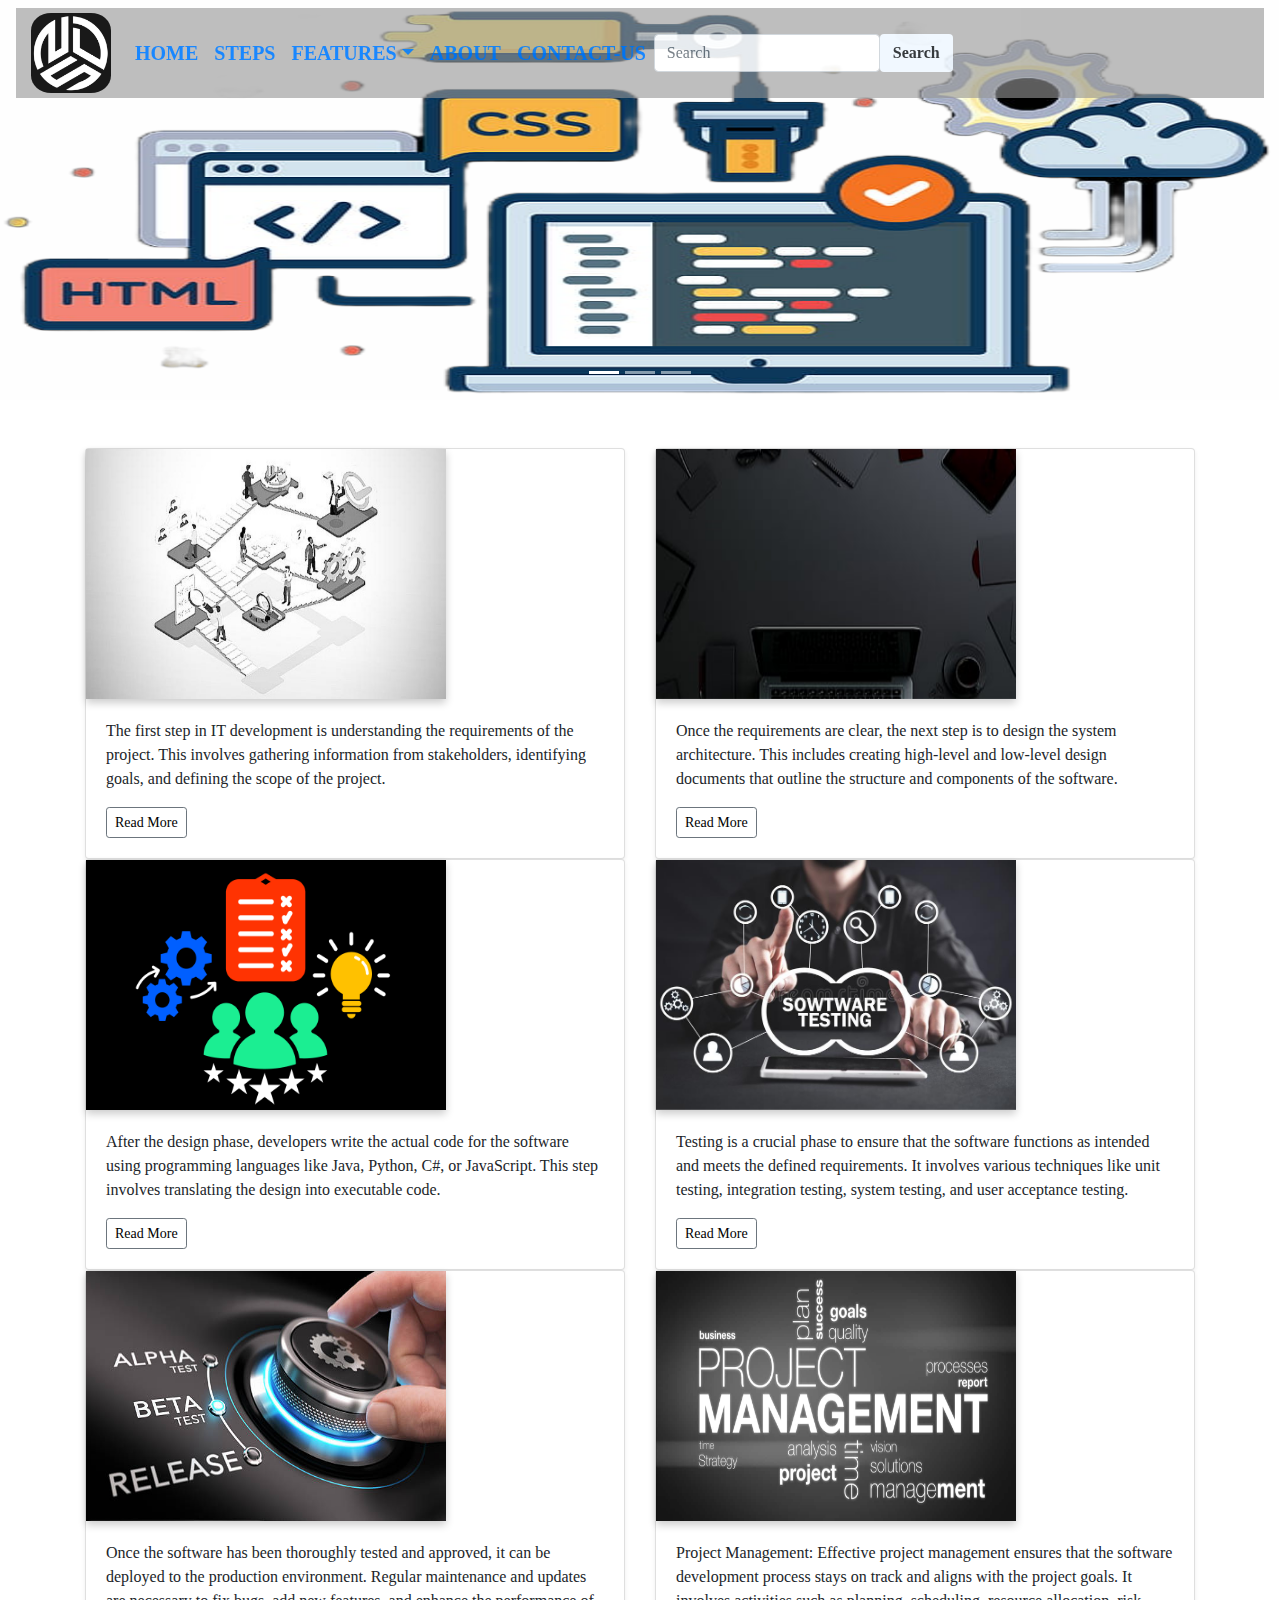
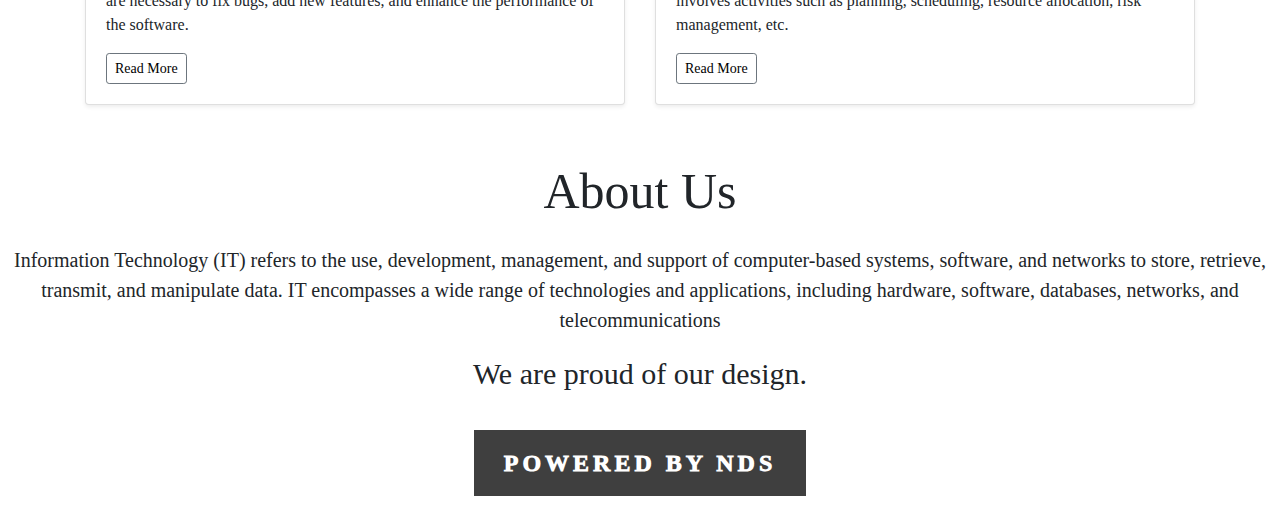
<file: index.html>
<!doctype html>

<head>
    <meta charset="utf-8">
    <meta name="viewport" content="width=device-width, initial-scale=1">
    <title>SOFTWARE ENGINEERING</title>
    <link href="https://stackpath.bootstrapcdn.com/bootstrap/4.3.1/css/bootstrap.min.css" rel="stylesheet" />
    <script src="https://cdnjs.cloudflare.com/ajax/libs/jquery/3.3.1/jquery.min.js"></script>
    <script src="https://cdnjs.cloudflare.com/ajax/libs/popper.js/1.14.7/umd/popper.min.js"></script>
    <script src="https://stackpath.bootstrapcdn.com/bootstrap/4.3.1/js/bootstrap.min.js"></script>
    <link rel="stylesheet" href="se.css">
    <link href="https://cdn.jsdelivr.net/npm/bootstrap@5.3.0-alpha3/dist/css/bootstrap.min.css" rel="stylesheet"
        integrity="sha384-KK94CHFLLe+nY2dmCWGMq91rCGa5gtU4mk92HdvYe+M/SXH301p5ILy+dN9+nJOZ" crossorigin="anonymous">
</head>

<body style="font-family: 'Bruno Ace', cursive;">
    <script src="https://cdn.jsdelivr.net/npm/bootstrap@5.3.0-alpha3/dist/js/bootstrap.bundle.min.js"
        integrity="sha384-ENjdO4Dr2bkBIFxQpeoTz1HIcje39Wm4jDKdf19U8gI4ddQ3GYNS7NTKfAdVQSZe"
        crossorigin="anonymous"></script>
    <div id="top-nav">
        <nav class="navbar navbar-expand-lg" style="font-size: 20px;">
            <div class="container-fluid" style="background-color: rgba(149, 149, 149, 0.687);">
                <img class="navbar-brand" src="ndslogo.jpg" width="80px" style="border-radius: 25%;">
                <button class="navbar-toggler" type="button" data-bs-toggle="collapse"
                    data-bs-target="#navbarSupportedContent" aria-controls="navbarSupportedContent"
                    aria-expanded="false" aria-label="Toggle navigation">
                    <span class="navbar-toggler-icon"></span>
                </button>
                <div class="collapse navbar-collapse" id="navbarSupportedContent">
                    <ul class="navbar-nav me-auto mb-2 mb-lg-0">
                        <li class="nav-item">
                            <a class="nav-link active" href="index.html"><b>HOME</b></a>
                        </li>
                        <li class="nav-item">
                            <a class="nav-link active" href="#steps"><b> STEPS</b></a>
                        </li>
                        <li class="nav-item dropdown">
                            <a class="nav-link active dropdown-toggle" href="#" role="button" data-bs-toggle="dropdown"
                                aria-expanded="false"><b>FEATURES</b></a>
                            <ul class="dropdown-menu">
                                <li><a class="dropdown-item" href="technology.html">Technology</a></li>
                                <li>
                                    <hr class="dropdown-divider">
                                </li>
                                <li><a class="dropdown-item" href="support.html">Support</a></li>
                                <li>
                                    <hr class="dropdown-divider">
                                </li>
                                <li><a class="dropdown-item" href="write.html">Write For Us</a></li>
                            </ul>
                        </li>
                        <li class="nav-item">
                            <a class="nav-link active" href="#about"><b> ABOUT</b></a>
                        </li>
                        <li class="nav-item">
                            <a class="nav-link active" href="contact.html"><b> CONTACT-US</b></a>
                        </li>
                    </ul>
                    <form class="d-flex" role="search">
                        <input class="form-control me-2" type="search" placeholder="Search" aria-label="Search">
                        <button class="btn" type="submit" style="background-color: aliceblue;"><b>Search</b></button>
                    </form>
                </div>
            </div>
        </nav>
    </div>
    <div id="carouselExampleIndicators" class="carousel slide" data-ride="carousel" data-interval="2000">
        <ol class="carousel-indicators">
            <li data-target="#carouselExampleIndicators" data-slide-to="0" class="active"></li>
            <li data-target="#carouselExampleIndicators" data-slide-to="1"></li>
            <li data-target="#carouselExampleIndicators" data-slide-to="2"></li>
        </ol>
        <div class="carousel-inner">
            <div class="carousel-item active">
                <img class="d-block" src="bi1.png" style="width: 100%;height: 400px;">
            </div>
            <div class="carousel-item">
                <img class="d-block" src="bi2.svg" style="width: 100%;height: 400px;">
            </div>
            <div class="carousel-item" id="image2">
                <img class="d-block" src="bi3.png" style="width: 100%;height: 400px;">
            </div>
        </div>
    </div>

    <div class="album py-5 bg-body-tertiary">
        <div class="container" id="steps">
            <div class="row row-cols-1 row-cols-sm-2 row-cols-md-3 g-3">
                <div class="col">
                    <div class="card shadow-sm">
                        <div class="flip-card">
                            <div class="flip-card-inner">
                                <div class="flip-card-front">
                                    <img src="rg.jpg" width="360" height="250">
                                </div>
                                <div class="flip-card-back">
                                    <h3 style="margin-top: 110px;">Requirements Gathering</h3>
                                </div>
                            </div>
                        </div>
                        <div class="card-body">
                            <p class="card-text">The first step in IT development is
                                understanding the requirements of the project. This involves gathering information
                                from
                                stakeholders, identifying goals, and defining the scope of the project.</p>
                            <div class="d-flex justify-content-between align-items-center">
                                <div class="btn-group">
                                    <button type="button" class="btn btn-sm btn-outline-secondary">
                                        <a style="color: black;"
                                            href="https://www.google.com/search?q=Requirements+gathering&ei=X4FsZOGVGffWseMPuq2p2Aw&ved=0ahUKEwihwcjIiov_AhV3a2wGHbpWCssQ4dUDCA8&uact=5&oq=Requirements+gathering&gs_lcp=[base64]&sclient=gws-wiz-serp">Read
                                            More</a></button>
                                </div>
                            </div>
                        </div>
                    </div>
                </div>
                <div class="col">
                    <div class="card shadow-sm">
                        <div class="flip-card">
                            <div class="flip-card-inner">
                                <div class="flip-card-front">
                                    <img src="sysdes.jpg" width="360" height="250">
                                </div>
                                <div class="flip-card-back">
                                    <h3 style="margin-top: 110px;">System Design</h3>
                                </div>
                            </div>
                        </div>
                        <div class="card-body">
                            <p class="card-text">Once the requirements are clear, the next step is to
                                design the system architecture. This includes creating high-level and low-level
                                design documents that outline the structure and components of the software.</p>
                            <div class="d-flex justify-content-between align-items-center">
                                <div class="btn-group">
                                    <button type="button" class="btn btn-sm btn-outline-secondary">
                                        <a style="color: black;"
                                            href="https://www.google.com/search?q=System+design&ei=JYJsZN19_b2x4w_R8YS4Aw&ved=0ahUKEwidpOWmi4v_AhX9XmwGHdE4ATcQ4dUDCA8&uact=5&oq=System+design&gs_lcp=[base64]&sclient=gws-wiz-serp">Read
                                            More</a></button>
                                </div>
                            </div>
                        </div>
                    </div>
                </div>
                <div class="col">
                    <div class="card shadow-sm">
                        <div class="flip-card">
                            <div class="flip-card-inner">
                                <div class="flip-card-front">
                                    <img src="code.png" width="360" height="250">
                                </div>
                                <div class="flip-card-back">
                                    <h3 style="margin-top: 110px;">Coding And Implementation</h3>
                                </div>
                            </div>
                        </div>
                        <div class="card-body">
                            <p class="card-text">After the design phase, developers write the
                                actual code for the software using programming languages like Java, Python, C#, or
                                JavaScript. This step involves translating the design into executable code.</p>
                            <div class="d-flex justify-content-between align-items-center">
                                <div class="btn-group">
                                    <button type="button" class="btn btn-sm btn-outline-secondary">
                                        <a style="color: black;"
                                            href="https://www.google.com/search?q=coding+and+implementation&oq=Coding+and+implementation&aqs=chrome.0.69i59l2j0i512j0i22i30l6j0i15i22i30.7588j0j7&sourceid=chrome&ie=UTF-8">Read
                                            More
                                        </a>
                                    </button>
                                </div>
                            </div>
                        </div>
                    </div>
                </div>
                <div class="col">
                    <div class="card shadow-sm">
                        <div class="flip-card">
                            <div class="flip-card-inner">
                                <div class="flip-card-front">
                                    <img src="testing.jpg" width="360" height="250">
                                </div>
                                <div class="flip-card-back">
                                    <h3 style="margin-top: 110px;">Testing</h3>
                                </div>
                            </div>
                        </div>
                        <div class="card-body">
                            <p class="card-text">Testing is a crucial phase to ensure that the software
                                functions as intended and meets the defined requirements. It involves various
                                techniques
                                like unit testing, integration testing, system testing, and user acceptance testing.
                            </p>
                            <div class="d-flex justify-content-between align-items-center">
                                <div class="btn-group">
                                    <button type="button" class="btn btn-sm btn-outline-secondary">
                                        <a style="color: black;"
                                            href="https://www.google.com/search?q=Testing&oq=Testing&aqs=chrome..69i57j69i59j0i271l3j69i61l2.2844j0j7&sourceid=chrome&ie=UTF-8">Read
                                            More</a></button>
                                </div>
                            </div>
                        </div>
                    </div>
                </div>
                <div class="col">
                    <div class="card shadow-sm">
                        <div class="flip-card">
                            <div class="flip-card-inner">
                                <div class="flip-card-front">
                                    <img src="deploy.jpg" width="360" height="250">
                                </div>
                                <div class="flip-card-back">
                                    <h3 style="margin-top: 110px;">Deployment</h3>
                                </div>
                            </div>
                        </div>
                        <div class="card-body">
                            <p class="card-text">Once the software has been thoroughly
                                tested and approved, it can be deployed to the production environment. Regular
                                maintenance and updates are necessary to fix bugs, add new features, and enhance the
                                performance of the software.</p>
                            <div class="d-flex justify-content-between align-items-center">
                                <div class="btn-group">
                                    <button type="button" class="btn btn-sm btn-outline-secondary">
                                        <a style="color: black;"
                                            href="https://www.google.com/search?q=deployment&oq=Deployment&aqs=chrome.0.0i131i433i512j69i59j0i433i512j0i512j0i131i433i512j0i512l5.7910j0j7&sourceid=chrome&ie=UTF-8">Read
                                            More</a></button>
                                </div>
                            </div>
                        </div>
                    </div>
                </div>
                <div class="col">
                    <div class="card shadow-sm">
                        <div class="flip-card">
                            <div class="flip-card-inner">
                                <div class="flip-card-front">
                                    <img src="pm.jpg" width="360" height="250">
                                </div>
                                <div class="flip-card-back">
                                    <h3 style="margin-top: 110px;">Project Management</h3>
                                </div>
                            </div>
                        </div>
                        <div class="card-body">
                            <p class="card-text">Project Management: Effective project management ensures that the
                                software development process stays on track and aligns with the project goals. It
                                involves activities such as planning, scheduling, resource allocation, risk
                                management, etc.</p>
                            <div class="d-flex justify-content-between align-items-center">
                                <div class="btn-group">
                                    <button type="button" class="btn btn-sm btn-outline-secondary">
                                        <a style="color: black;"
                                            href="https://www.google.com/search?q=project+management&oq=Project+management&aqs=chrome.0.0i131i433i512j0i433i512j0i131i433i457i512j0i402i512j0i131i433i512j0i512j0i131i433i512j0i512j46i199i433i465i512j0i512.7883j0j7&sourceid=chrome&ie=UTF-8">Read
                                            More</a></button>
                                </div>
                            </div>
                        </div>
                    </div>
                </div>
            </div>
        </div>
    </div>

    <div class="card text-center" id="about" style="border-color: rgba(255, 255, 255, 0);">
        <p style="font-size: 50px;">
            About Us
        </p>
        <p style="font-size: 20px;">
            Information Technology (IT) refers to the use, development, management, and support of
            computer-based
            systems, software, and networks to store, retrieve, transmit, and manipulate data. IT encompasses a
            wide
            range of technologies and applications, including hardware, software, databases, networks, and
            telecommunications
        </p>
        <p style="font-size: 30px;">
            We are proud of our design.
        </p>
    </div>

    <div class="credits" id="credits">
        <a class="credits-text" href="http://localhost/wordpress/home/">Powered By NDS</a>
    </div>
</body>

</html>
</file>
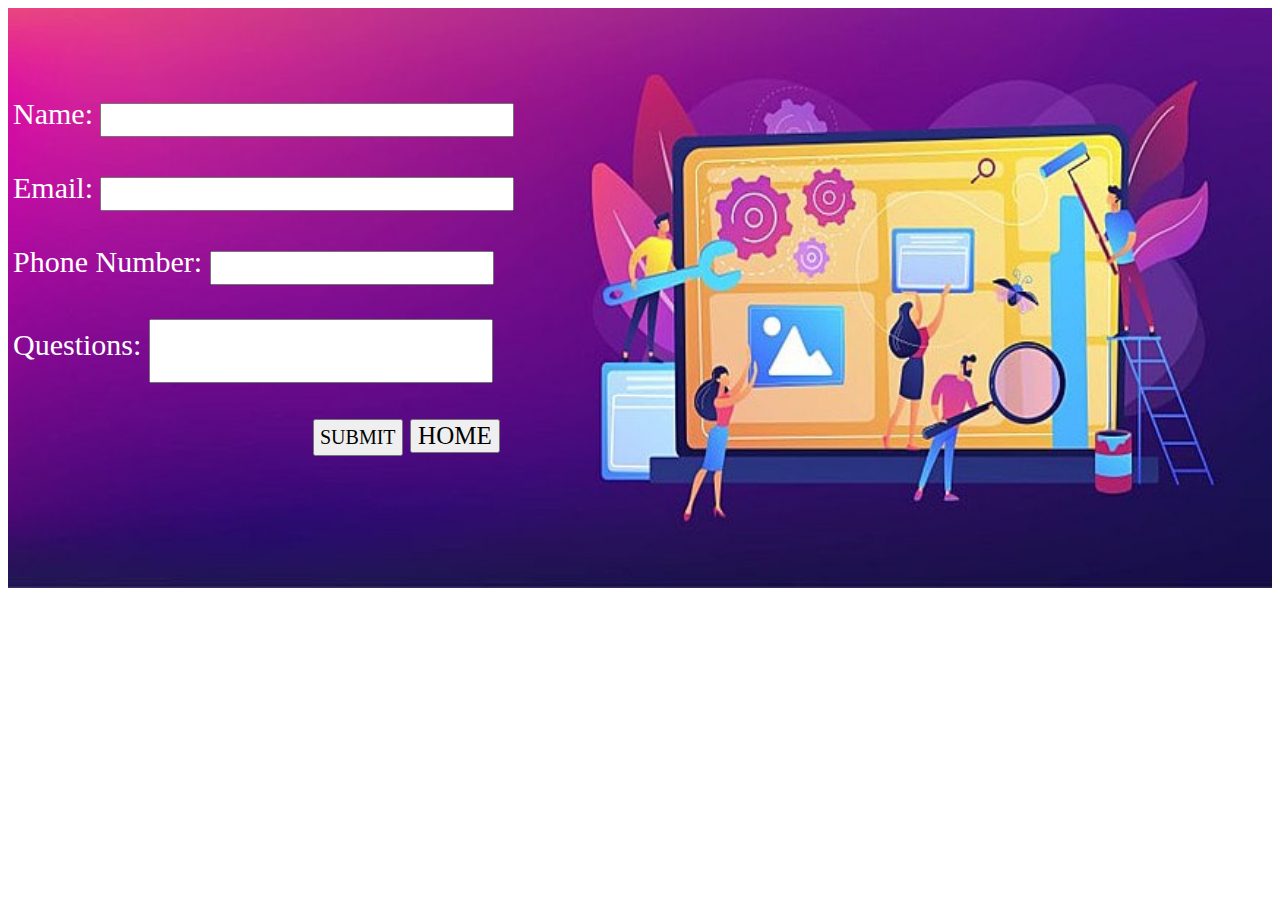
<file: support.html>
<!DOCTYPE html>

<head>
    <meta charset="UTF-8">
    <meta http-equiv="X-UA-Compatible" content="IE=edge">
    <meta name="viewport" content="width=device-width, initial-scale=1.0">
    <title>Support</title>
    <link rel="stylesheet" href="support.css">
    <link rel="stylesheet" href="https://cdnjs.cloudflare.com/ajax/libs/font-awesome/4.7.0/css/font-awesome.min.css">
</head>

<body>
    <div class="container" style="height: 500px;">
        <img src="support.jpg" width="100%" height="580px">
        <form method="post" target="#" onsubmit="return validate()"
            style="position: relative;bottom: 500px;font-size: 30px;font-family: 'Bruno Ace',cursive;color: white;text-align: left;">
            Name:
            <input style="width: 400px;height: 20px;font-family: 'Bruno Ace', cursive;" type="text"
                required><br><br>
            Email:
            <input style="width: 400px;height: 20px;font-family: 'Bruno Ace', cursive;" type="text"
                required><br><br>
            Phone Number:
            <input style="width: 270px;height: 20px;font-family: 'Bruno Ace', cursive;" type="text"
                required><br><bR>
            Questions:
            <input style="width: 330px;height: 50px;font-family: 'Bruno Ace', cursive;" type="text"
                required><br><br>
            <input type="submit" class="credits" value="SUBMIT"
                style="font-size: 20px;font-family: 'Bruno Ace', cursive;margin-left: 300px;">
            <button><a href="index.html"
                    style="color: black;font-size: 25px;font-family: 'Bruno Ace',cursive;">HOME</a></button>
        </form>
    </div>

</body>

</html>
</file>
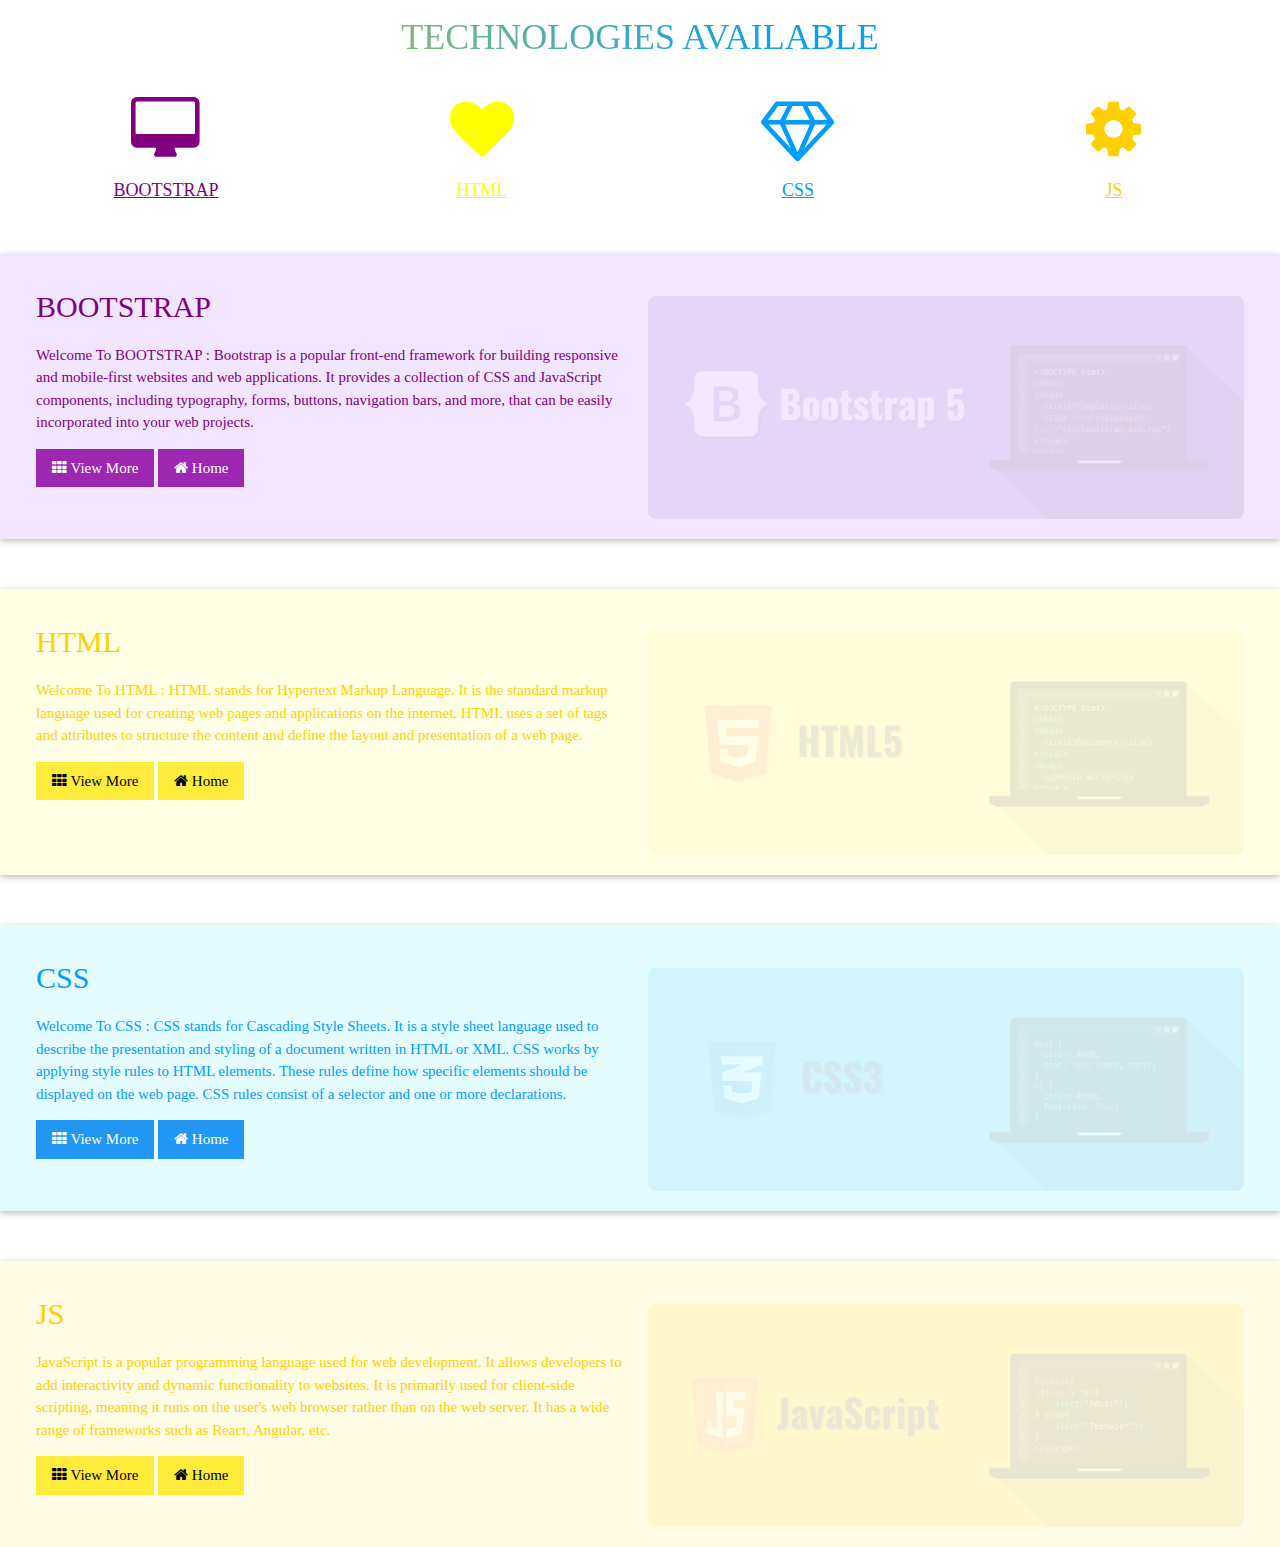
<file: technology.html>
<!DOCTYPE html>
<html>

<head>
    <title>Technology</title>
    <meta charset="UTF-8">
    <meta name="viewport" content="width=device-width, initial-scale=1">
    <link rel="stylesheet" href="technology.css">
    <link rel="stylesheet" href="https://www.w3schools.com/w3css/4/w3.css">
    <link rel="stylesheet" href="https://fonts.googleapis.com/css?family=Raleway">
    <link rel="stylesheet" href="https://cdnjs.cloudflare.com/ajax/libs/font-awesome/4.7.0/css/font-awesome.min.css">
</head>

<body>

    <!-- Technologies -->
    <div class="w3-container-fluid space">
        <h1 class="animate-charcter">
            Technologies Available
        </h1><br>
        <div class="w3-row-padding w3-center">

            <div class="w3-col m3" style="color: purple;">
                <i class="fa fa-desktop w3-margin-bottom w3-jumbo"></i><br>
                <a class="w3-large" href="#bootstrap">BOOTSTRAP</a>
            </div>

            <div class="w3-col m3" style="color: yellow;">
                <i class="fa fa-heart w3-margin-bottom w3-jumbo"></i><br>
                <a class="w3-large" href="#html">HTML</a>
            </div>

            <div class="w3-col m3" style="color: rgb(0, 157, 255);">
                <i class="fa fa-diamond w3-margin-bottom w3-jumbo"></i><br>
                <a class="w3-large" href="#css">CSS</a>
            </div>

            <div class="w3-col m3" style="color: rgb(255, 208, 0);">
                <i class="fa fa-cog w3-margin-bottom w3-jumbo"></i><br>
                <a class="w3-large" href="#js">JS</a>
            </div>
        </div>
    </div>

    <!-- bootstrap -->
    <div class="w3-container-fluid space" id="bootstrap">
        <div class="w3-card bootstrap">
            <div class="w3-row-padding">
                <div class="w3-col m6">
                    <h2 style="font-family: 'Bruno Ace', cursive;">BOOTSTRAP</h2>
                    <p>
                        Welcome To BOOTSTRAP : Bootstrap is a popular front-end framework for building responsive and
                        mobile-first websites and web applications. It provides a collection of CSS and JavaScript
                        components, including typography, forms, buttons, navigation bars, and more, that can be easily
                        incorporated into your web projects.
                    </p>
                    <p>
                        <a class="w3-button w3-purple">
                            <i class="fa fa-th"></i> View More
                        </a>
                        <a href="index.html" class="w3-button w3-purple">
                            <i class="fa fa-home"></i> Home
                        </a>
                    </p>
                </div>
                <div class="w3-col m6">
                    <br>
                    <div class="container">
                        <img class="w3-image w3-round-large image" src="bootstrap.png" width="100%">
                    </div>
                </div>
            </div>
        </div>
    </div>

    <!-- html -->
    <div class="w3-container-fluid space" id="html">
        <div class="w3-card html">
            <div class="w3-row-padding">

                <div class="w3-col m6">
                    <h2 style="font-family: 'Bruno Ace', cursive;">HTML</h2>
                    <p>
                        Welcome To HTML : HTML stands for Hypertext Markup Language. It is the standard markup language
                        used
                        for creating web pages and applications on the internet. HTML uses a set of tags and attributes
                        to
                        structure the content and define the layout and presentation of a web page.
                    </p>
                    <p>
                        <a class="w3-button w3-yellow">
                            <i class="fa fa-th"></i> View More
                        </a>
                        <a href="index.html" class="w3-button w3-yellow">
                            <i class="fa fa-home"></i> Home
                        </a>
                    </p>
                </div>

                <div class="w3-col m6">
                    <br>
                    <div class="container">
                        <img class="w3-image w3-round-large image" src="html.png" width="100%">
                    </div>
                </div>
            </div>
        </div>
    </div>

    <!-- css -->
    <div class="w3-container-fluid space" id="css">
        <div class="w3-card css">
            <div class="w3-row-padding">
                <div class="w3-col m6">
                    <h2 style="font-family: 'Bruno Ace', cursive;">CSS</h2>
                    <p>
                        Welcome To CSS : CSS stands for Cascading Style Sheets. It is a style sheet language used to
                        describe the presentation and styling of a document written in HTML or XML. CSS works by
                        applying
                        style rules to HTML elements. These rules define how specific elements should be displayed on
                        the
                        web page. CSS rules consist of a selector and one or more declarations.
                    </p>
                    <p>
                        <a class="w3-button w3-blue">
                            <i class="fa fa-th"></i> View More
                        </a>
                        <a href="index.html" class="w3-button w3-blue">
                            <i class="fa fa-home"></i> Home
                        </a>
                    </p>
                </div>
                <div class="w3-col m6">
                    <br>
                    <div class="container">
                        <img class="w3-image w3-round-large image" src="css.png" width="100%">
                    </div>
                </div>
            </div>
        </div>
    </div>

    <!-- js -->
    <div class="w3-container-fluid" id="js">
        <div class="w3-card js">
            <div class="w3-row-padding">

                <div class="w3-col m6">
                    <h2 style="font-family: 'Bruno Ace', cursive;">JS</h2>
                    <p>
                        JavaScript is a popular programming language used for web development. It allows developers to
                        add
                        interactivity and dynamic functionality to websites. It is primarily used for client-side
                        scripting,
                        meaning it runs on the user's web browser rather than on the web server. It has a wide range of
                        frameworks such as React, Angular, etc.
                    </p>
                    <p>
                        <a class="w3-button w3-yellow">
                            <i class="fa fa-th"></i> View More
                        </a>
                        <a href="index.html" class="w3-button w3-yellow">
                            <i class="fa fa-home"></i> Home
                        </a>
                    </p>
                </div>

                <div class="w3-col m6">
                    <br>
                    <div class="container">
                        <img class="w3-image w3-round-large image" src="js.png" width="100%">
                    </div>
                </div>
            </div>
        </div>
    </div>
</body>

</html>

<!-- <!DOCTYPE html>

<head>
    <meta charset="UTF-8">
    <meta http-equiv="X-UA-Compatible" content="IE=edge">
    <meta name="viewport" content="width=device-width, initial-scale=1.0">
    <link rel="stylesheet" href="https://www.w3schools.com/w3css/4/w3.css">
    <title>Technology</title>
    <link rel="stylesheet" href="technology.css">
</head>

<body style="font-family: 'Bruno Ace', cursive;">

    <div class="main">
        <button class="btnhome"><a href="index.html">HOME</a></button>
        <div class="w3-container">
            <img src="tech.jpg" style="max-width:100%;max-height: 580px;">
            <div class="text">Technologies Used :<br>
                <a href="#html">HTML</a><br>
                <a href="#css">CSS</a><br>
                <a href="#js">JS</a><br>
                <a href="#bootstrap">BOOTSTRAP</a><br>
            </div>
        </div>

        <div class="html" id="html">
            <button class="btn"><a href="technology.html" style="color: black;">TOP</a></button>
            <img src="html.png" style="width:100%;">
            <div class="htmltext">Welcome To HTML :<br>HTML stands for Hypertext Markup Language. It is the standard
                markup
                language used for creating web pages and applications on the internet. HTML uses a set of tags and
                attributes to structure the content and define the layout and presentation of a web page.
            </div>
        </div>

        <div class="css" id="css">
            <button class="btn"><a href="technology.html" style="color: black;">TOP</a></button>
            <img src="css.png" style="width:70%;">
            <div class="csstext">Welcome To CSS :<br>CSS stands for Cascading Style Sheets. It is a style sheet language
                used to describe the presentation and styling of a document written in HTML or XML. CSS works by
                applying style rules to HTML elements. These rules define how specific elements should be displayed on
                the web page. CSS rules consist of a selector and one or more declarations.
            </div>
        </div>

        <div class="js" id="js">
            <button class="btn"><a href="technology.html" style="color: black;">TOP</a></button>
            <img src="js.png" style="width:100%;">
            <div class="jstext">Welcome To JS :<br>JavaScript is a popular programming language used for web
                development. It allows developers to add interactivity and dynamic functionality to websites. It is
                primarily used for client-side scripting, meaning it runs on the user's web browser rather than on the
                web server. It has a wide range of frameworks such as React, Angular, etc.
            </div>
        </div>

        <div class="bootstrap" id="bootstrap">
            <button class="btn"><a href="technology.html" style="color: black;">TOP</a></button>
            <img src="bootstrap.png" style="width:85%">
            <div class="bootstraptext">Welcome To BOOTSTRAP :<br>Bootstrap is a popular front-end framework for building
                responsive and mobile-first websites and web applications. It provides a collection of CSS and
                JavaScript components, including typography, forms, buttons, navigation bars, and more, that can be
                easily incorporated into your web projects.
            </div>
        </div>
    </div>
</body>

</html> -->
</file>
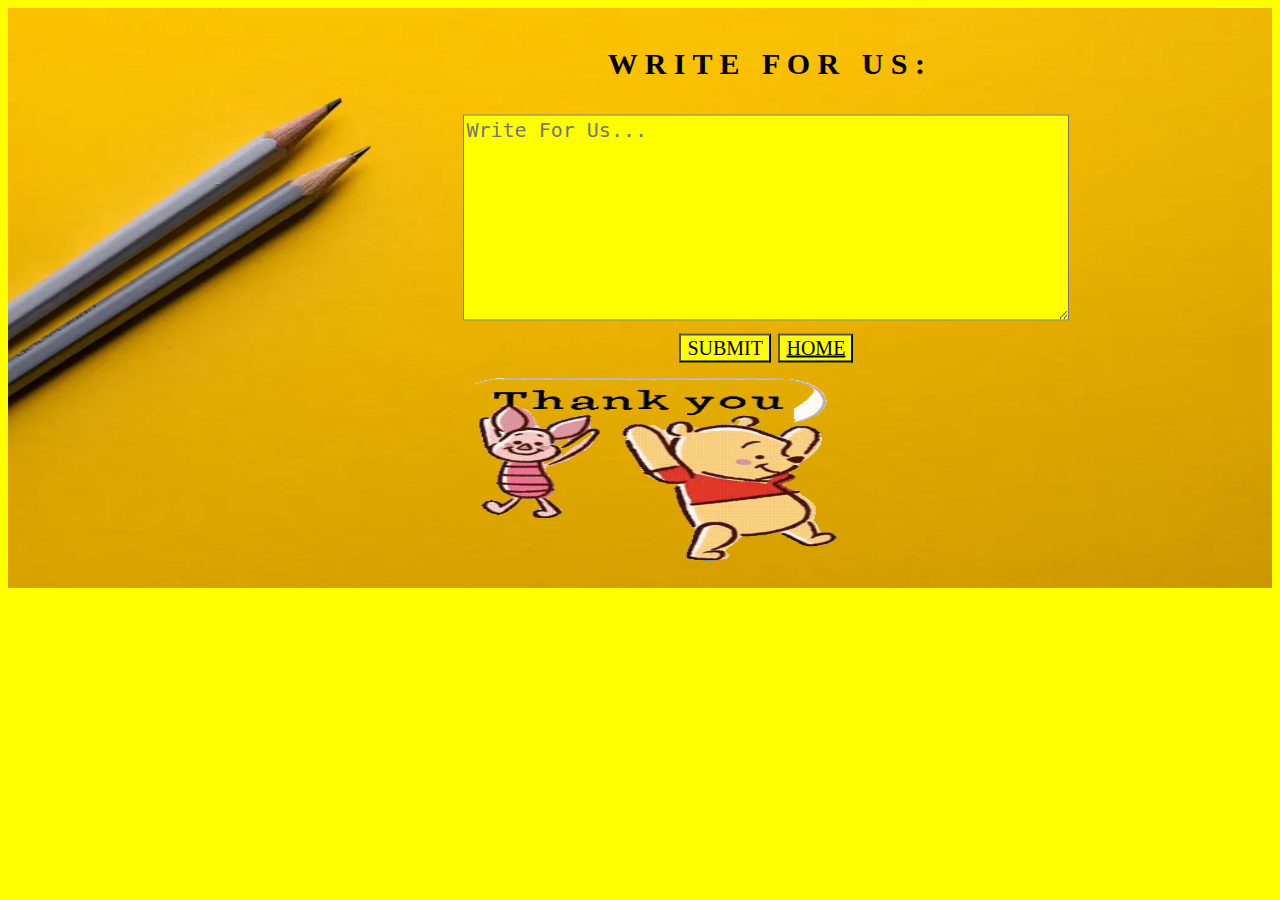
<file: write.html>
<!DOCTYPE html>

<head>
    <meta charset="UTF-8">
    <meta http-equiv="X-UA-Compatible" content="IE=edge">
    <meta name="viewport" content="width=device-width, initial-scale=1.0">
    <title>Write For Us</title>
    <link rel="stylesheet" href="write.css">
</head>

<body style="font-family: 'Bruno Ace', cursive;background-color: rgb(255, 255, 0);">
    <div class="container">
        <img src="write.webp" style="width:100%;height: 580px;">
        <div class="text"><b>W R I T E &nbsp;&nbsp;F O R &nbsp;&nbsp;U S :</b><br><br>
            <textarea required placeholder="Write For Us..."
                style="width: 600px;height: 200px;font-size: 20px;background-color: rgb(255, 255, 0);"></textarea><br>
            <button class="btn">SUBMIT</button>
            <button class="btn"><a href="index.html" style="color: black;">HOME</a></button>
            <img src="write.gif" width="600px" height="200px">
        </div>
    </div>
</body>

</html>
</file>
<file: se.css>
.glow-on-hover {
  width: 220px;
  height: 50px;
  border: none;
  outline: none;
  color: #000000;
  cursor: pointer;
  position: relative;
  z-index: 0;
  border-radius: 10px;
}

.glow-on-hover:before {
  content: '';
  background: linear-gradient(45deg, #ff0000, #ff7300, #fffb00, #48ff00, #00ffd5, #002bff, #7a00ff, #ff00c8, #ff0000);
  position: absolute;
  top: -2px;
  left:-2px;
  background-size: 400%;
  z-index: -1;
  filter: blur(5px);
  width: calc(100% + 4px);
  height: calc(100% + 4px);
  animation: glowing 20s linear infinite;
  opacity: 0;
  transition: opacity .3s ease-in-out;
  border-radius: 10px;
}

.glow-on-hover:active {
  color: #000
}

.glow-on-hover:active:after {
  background: transparent;
}

.glow-on-hover:hover:before {
  opacity: 1;
}

.glow-on-hover:after {
  z-index: -1;
  content: '';
  position: absolute;
  width: 100%;
  height: 100%;
  left: 0;
  top: 0;
  border-radius: 10px;
}

@keyframes glowing {
  0% { background-position: 0 0; }
  50% { background-position: 400% 0; }
  100% { background-position: 0 0; }
}

#top-nav {
  position: fixed;
  top: 0;
  width: 100%;
  z-index: 100;
  padding-bottom: 0;
  display: block;
  transition: top 0.5s;
}

#top-nav:hover {
  opacity: 0.9;
}

.about {
  background-color: rgb(140, 140, 140);
}

.about-title {
  color: rgb(0, 0, 0);
  font-size: 50px;
  text-align: center;
  width: 1000px;
  font-weight: bold;
}

.about-text {
  font-weight: normal;
  font-size: 26px;
}

.credits {
  height: 100px;
  text-align: center;
  display: flex;
  font-size: 30px;
  color: #ffffff;
  font-family: consolas;
}

.credits-text {
  margin: auto;
  background-color: #3f3f3f;
  color: #fff;
  position: relative;
  display: inline-block;
  padding: 15px 30px;
  text-transform: uppercase;
  letter-spacing: 4px;
  text-decoration: none;
  font-size: 24px;
  overflow: hidden;
  transition: 0.2s;
  font-weight: 999;
}

.credits-text:hover {
  color: #ffffff;
  box-shadow: 0 0 10px #000000, 0 0 40px #000000, 0 0 80px #000000;
  transition-delay: 1s;
}

.credits-text span {
  position: absolute;
  display: block;
}

.credits-text span:nth-child(1) {
  top: 0;
  width: 100%;
  height: 2px;
  background: linear-gradient(90deg, transparent, #fff);
}

.credits-text:hover span:nth-child(1) {
  left: 100%;
  transition: 1s;
}

.credits-text span:nth-child(3) {
  bottom: 0;
  right: -100%;
  width: 100%;
  height: 2px;
  background: linear-gradient(270deg, transparent, #fff);
}

.credits-text:hover span:nth-child(3) {
  right: 100%;
  transition: 1s;
  transition-delay: 0.5s;
}

.credits-text span:nth-child(2) {
  top: -100%;
  right: 0;
  width: 2px;
  height: 100%;
  background: linear-gradient(180deg, transparent, #fff);
}

.credits-text:hover span:nth-child(2) {
  top: 100%;
  transition: 1s;
  transition-delay: 0.25s;
}

.credits-text span:nth-child(4) {
  bottom: -100%;
  left: 0;
  width: 2px;
  height: 100%;
  background: linear-gradient(360deg, transparent, #fff);
}

.credits-text:hover span:nth-child(4) {
  bottom: 100%;
  transition: 1s;
  transition-delay: 0.75s;
}

.logo {
  align-content: flex-start;
}

.flip-card {
  background-color: transparent;
  width: 360px;
  height: 250px;
  perspective: 1000px;
}

.flip-card-inner {
  position: relative;
  width: 100%;
  height: 100%;
  text-align: center;
  transition: transform 0.6s;
  transform-style: preserve-3d;
  box-shadow: 0 4px 8px 0 rgba(0, 0, 0, 0.2);
}

.flip-card:hover .flip-card-inner {
  transform: rotateY(180deg);
}

.flip-card-front,
.flip-card-back {
  position: absolute;
  width: 100%;
  height: 100%;
  -webkit-backface-visibility: hidden;
  backface-visibility: hidden;
}

.flip-card-front {
  background-color: #bbb;
  color: black;
}

.flip-card-back {
  vertical-align: middle;
  background-color: #000000;
  color: white;
  transform: rotateY(180deg);
}

@media only screen and (max-width: 600px) {}
</file>
<file: support.css>
.container {
  position: relative;
  text-align: center;
  color: rgb(0, 0, 0);
}

.text {
  font-family: 'Bruno Ace', cursive;
  font-size: 30px;
  position: absolute;
  padding: 20px;
  top: 50%;
  left: 20%;
  transform: translate(-50%, -50%);
}

input {
  padding: 5px;
}

a {
  text-decoration: none;
  color: #e51;
}

form {
  padding: 5px;
}

.icon {
  padding: 10px;
  font-size: 10px;
  width: 30px;
  text-align: center;
  border-radius: 50%;
}
</file>
<file: technology.css>
* {
  font-family: 'Bruno Ace', cursive;
}

.w3-container-fluid.space {
  margin-bottom: 50px;
}

.container {
  width: 100%;
}

.image {
  opacity: 0.1;
  display: block;
  width: 100%;
  height: auto;
  transition: .5s ease;
  backface-visibility: hidden;
}

.middle {
  transition: .5s ease;
  opacity: 0.5;
  position: absolute;
  top: 50%;
  left: 50%;
  transform: translate(-50%, -50%);
  -ms-transform: translate(-50%, -50%);
  text-align: center;
}

.container:hover .image {
  opacity: 1;
}

.w3-card.bootstrap {
  color: purple;
  background-color: rgba(132, 0, 255, 0.100);
  padding: 20px;
}

.w3-card.html {
  color: rgb(255, 208, 0);
  background-color: rgba(255, 255, 0, 0.1);
  padding: 20px;
}

.w3-card.css {
  color: rgb(0, 157, 255);
  background-color: rgba(0, 229, 255, 0.100);
  padding: 20px;
}

.w3-card.js {
  color: rgb(255, 208, 0);
  background-color: rgba(255, 225, 0, 0.100);
  padding: 20px;
}

.animate-charcter {
  text-align: center;
  font-family: 'Bruno Ace', cursive;
  text-transform: uppercase;
  background-image: linear-gradient(225deg,
      purple 0%,
      yellow 29%,
      rgb(0, 157, 255) 67%,
      rgb(255, 208, 0) 100%);
  background-size: auto auto;
  background-clip: border-box;
  background-size: 200% auto;
  color: #fff;
  background-clip: text;
  -webkit-background-clip: text;
  -webkit-text-fill-color: transparent;
  animation: textclip 3s linear infinite;
}

@keyframes textclip {
  to {
    background-position: 200% center;
  }
}
</file>
<file: write.css>
.container {
  position: relative;
  text-align: center;
  color: rgb(0, 0, 0);
  height: 500px;
}

.text {
  font-size: 30px;
  position: absolute;
  top: 60%;
  left: 60%;
  transform: translate(-50%, -50%);
}

.btn {
  font-family: 'Bruno Ace', cursive;
  font-size: 20px;
  background-color: rgb(255, 255, 0);
}
</file>
